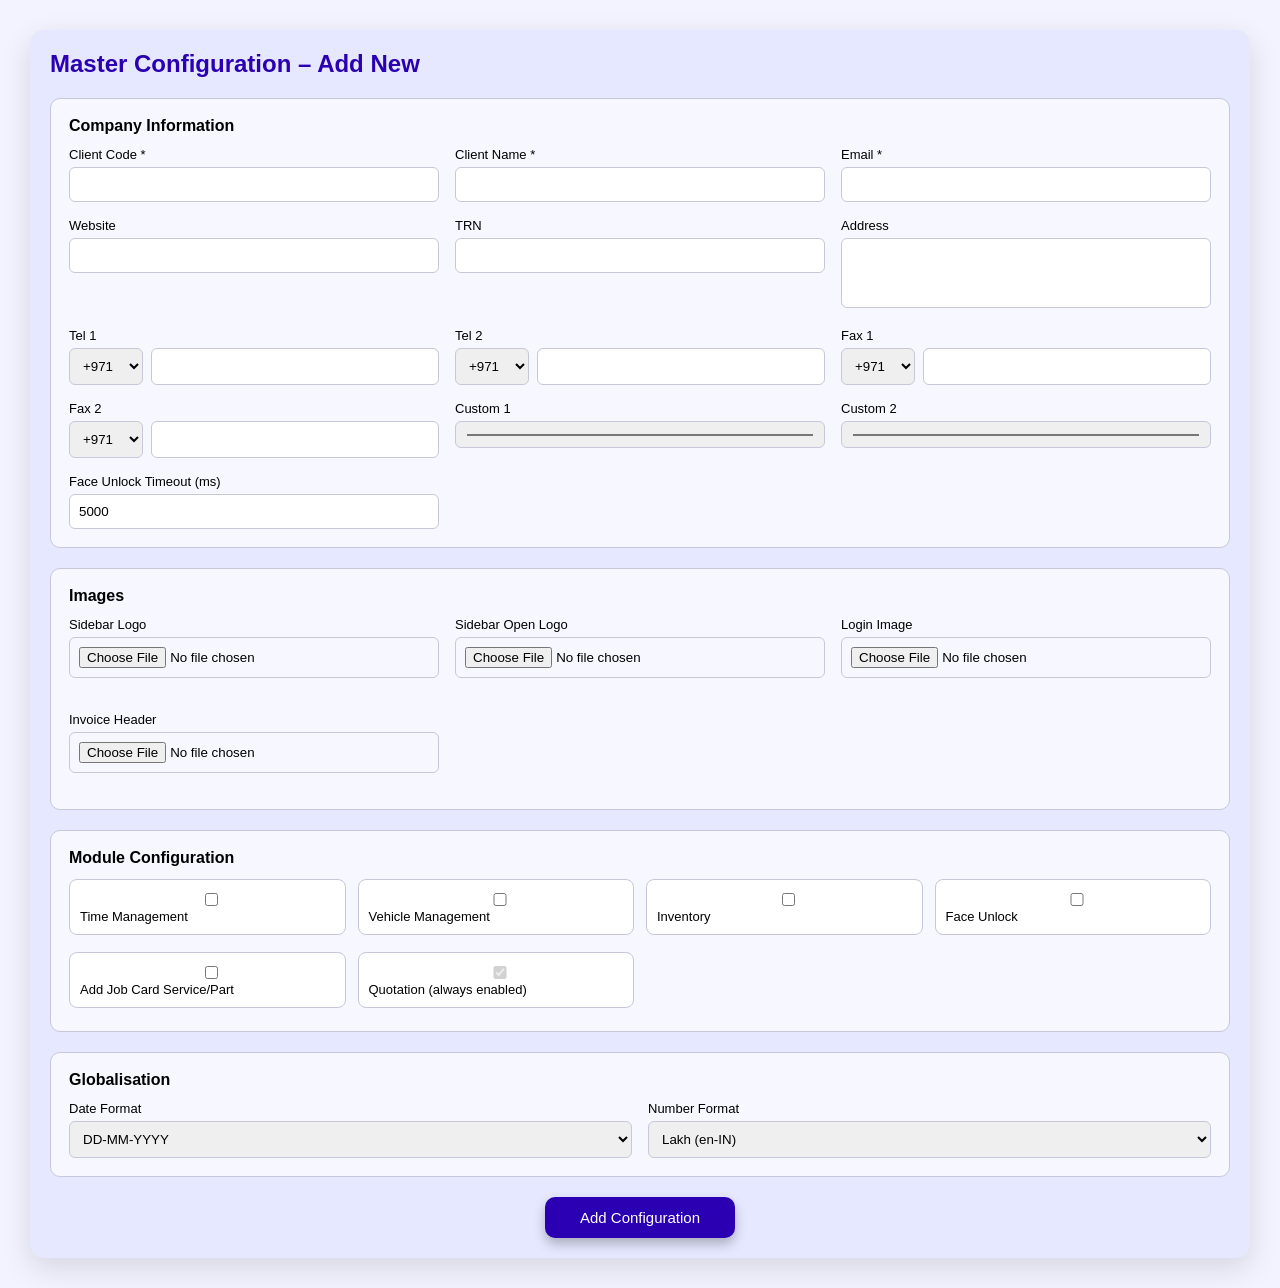
<file: bug/feture/index.html>
<!DOCTYPE html>
<html lang="en">
<head>
<meta charset="UTF-8">
<title>Master Configuration – Add</title>

<style>
:root {
  --primary: #2A00B2;
  --bg: #E5E8FF;
  --card: #F7F8FF;
  --border: #c7c7d9;
}

* { box-sizing: border-box; font-family: Arial, sans-serif; }

body {
  margin: 0;
  padding: 30px;
  background: #f2f3ff;
}

.container {
  max-width: 1300px;
  margin: auto;
  background: var(--bg);
  padding: 20px;
  border-radius: 14px;
  box-shadow: 0 10px 30px rgba(0,0,0,.12);
}

h2 {
  margin-top: 0;
  color: var(--primary);
}

.section {
  background: var(--card);
  border: 1px solid var(--border);
  border-radius: 10px;
  padding: 18px;
  margin-bottom: 20px;
}

.section-title {
  font-weight: bold;
  margin-bottom: 12px;
}

/* Grid */
.grid {
  display: grid;
  grid-template-columns: repeat(auto-fit, minmax(300px, 1fr));
  gap: 16px;
}

/* Inputs */
label {
  font-size: 13px;
  margin-bottom: 5px;
  display: block;
}

input, select, textarea {
  width: 100%;
  padding: 9px;
  border-radius: 6px;
  border: 1px solid var(--border);
}

textarea { resize: none; height: 70px; }

.phone-group {
  display: flex;
  gap: 8px;
}

.phone-group select {
  width: 90px;
}

.error {
  color: red;
  font-size: 12px;
}

/* Checkbox tiles */
.tiles {
  display: grid;
  grid-template-columns: repeat(auto-fit, minmax(220px,1fr));
  gap: 12px;
}

.tile {
  border: 1px solid var(--border);
  padding: 10px;
  border-radius: 8px;
  background: #fff;
}

/* Image preview */
.preview {
  margin-top: 6px;
  max-height: 60px;
}

/* Button */
.actions {
  text-align: center;
  margin-top: 20px;
}

button {
  background: var(--primary);
  color: #fff;
  padding: 12px 35px;
  border: none;
  border-radius: 10px;
  font-size: 15px;
  cursor: pointer;
  box-shadow: 0 6px 12px rgba(0,0,0,.25);
}
</style>
</head>

<body>

<div class="container">
  <h2>Master Configuration – Add New</h2>

  <!-- COMPANY INFO -->
  <div class="section">
    <div class="section-title">Company Information</div>

    <div class="grid">
      <div>
        <label>Client Code *</label>
        <input id="clientCode" required>
      </div>
      <div>
        <label>Client Name *</label>
        <input id="clientName" required>
      </div>
      <div>
        <label>Email *</label>
        <input id="email" type="email">
      </div>
      <div>
        <label>Website</label>
        <input id="website">
      </div>
      <div>
        <label>TRN</label>
        <input id="trn">
      </div>
      <div>
        <label>Address</label>
        <textarea id="address"></textarea>
      </div>

      <!-- Phones -->
      <div>
        <label>Tel 1</label>
        <div class="phone-group">
          <select id="tel1cc"><option>+971</option></select>
          <input id="tel1" maxlength="12">
        </div>
      </div>
      <div>
        <label>Tel 2</label>
        <div class="phone-group">
          <select id="tel2cc"><option>+971</option></select>
          <input id="tel2" maxlength="12">
        </div>
      </div>

      <div>
        <label>Fax 1</label>
        <div class="phone-group">
          <select id="fax1cc"><option>+971</option></select>
          <input id="fax1" maxlength="12">
        </div>
      </div>
      <div>
        <label>Fax 2</label>
        <div class="phone-group">
          <select id="fax2cc"><option>+971</option></select>
          <input id="fax2" maxlength="12">
        </div>
      </div>

      <div>
        <label>Custom 1</label>
        <input id="custom1" type="color" value="#2A00B2">
      </div>
      <div>
        <label>Custom 2</label>
        <input id="custom2" type="color">
      </div>

      <div>
        <label>Face Unlock Timeout (ms)</label>
        <input id="faceTimeout" type="number" value="5000">
      </div>
    </div>
  </div>

  <!-- FILES -->
  <div class="section">
    <div class="section-title">Images</div>
    <div class="grid">
      <div>
        <label>Sidebar Logo</label>
        <input type="file" accept="image/png,image/jpeg" onchange="previewImage(this,'p1',46,42)">
        <img id="p1" class="preview">
      </div>
      <div>
        <label>Sidebar Open Logo</label>
        <input type="file" accept="image/png,image/jpeg" onchange="previewImage(this,'p2',475,192)">
        <img id="p2" class="preview">
      </div>
      <div>
        <label>Login Image</label>
        <input type="file" accept="image/png,image/jpeg" onchange="previewImage(this,'p3',404,404)">
        <img id="p3" class="preview">
      </div>
      <div>
        <label>Invoice Header</label>
        <input type="file" accept="image/png,image/jpeg" onchange="previewImage(this,'p4',935,103)">
        <img id="p4" class="preview">
      </div>
    </div>
  </div>

  <!-- MODULES -->
  <div class="section">
    <div class="section-title">Module Configuration</div>
    <div class="tiles">
      <label class="tile"><input type="checkbox" id="timeMgmt"> Time Management</label>
      <label class="tile"><input type="checkbox" id="vehicleMgmt"> Vehicle Management</label>
      <label class="tile"><input type="checkbox" id="inventory"> Inventory</label>
      <label class="tile"><input type="checkbox" id="faceUnlock"> Face Unlock</label>
      <label class="tile"><input type="checkbox" id="jobCard"> Add Job Card Service/Part</label>
      <label class="tile"><input type="checkbox" id="quotation" checked disabled> Quotation (always enabled)</label>
    </div>
  </div>

  <!-- GLOBAL -->
  <div class="section">
    <div class="section-title">Globalisation</div>
    <div class="grid">
      <div>
        <label>Date Format</label>
        <select id="dateFormat">
          <option>DD-MM-YYYY</option>
          <option>YYYY-MM-DD</option>
        </select>
      </div>
      <div>
        <label>Number Format</label>
        <select id="numberFormat">
          <option value="en-IN">Lakh (en-IN)</option>
          <option value="en-US">Million (en-US)</option>
        </select>
      </div>
    </div>
  </div>

  <div class="actions">
    <button onclick="saveConfig()">Add Configuration</button>
  </div>
</div>

<script>
/* INIT STORAGE */
if (!localStorage.masterConfig) {
  localStorage.masterConfig = JSON.stringify([]);
}

/* PHONE DIGITS ONLY */
document.querySelectorAll("input[maxlength]").forEach(i => {
  i.addEventListener("input", () => i.value = i.value.replace(/\D/g,''));
});

/* MODULE DEPENDENCY */
document.getElementById("timeMgmt").addEventListener("change", e => {
  if (e.target.checked) {
    document.getElementById("vehicleMgmt").checked = true;
  }
});

/* IMAGE VALIDATION + PREVIEW */
function previewImage(input, imgId, maxW, maxH) {
  const file = input.files[0];
  if (!file) return;

  if (!["image/png","image/jpeg"].includes(file.type)) {
    alert("Only PNG/JPG allowed");
    input.value="";
    return;
  }

  const img = new Image();
  img.onload = () => {
    if (img.width > maxW || img.height > maxH) {
      alert(`Max size ${maxW}x${maxH}px`);
      input.value="";
    } else {
      document.getElementById(imgId).src = img.src;
    }
  };
  img.src = URL.createObjectURL(file);
}

/* SAVE */
function saveConfig() {
  const data = {
    _id: Date.now() + Math.random(),
    companyInfo: {
      clientCode: clientCode.value,
      clientName: clientName.value,
      email: email.value,
      website: website.value,
      TRN: trn.value,
      address: address.value,
      tel1: { countryCode: tel1cc.value, number: tel1.value },
      tel2: { countryCode: tel2cc.value, number: tel2.value },
      fax1: { countryCode: fax1cc.value, number: fax1.value },
      fax2: { countryCode: fax2cc.value, number: fax2.value },
      custom1: custom1.value,
      custom2: custom2.value,
      faceUnlockTimeout: faceTimeout.value
    },
    moduleConfiguration: {
      timeManagement: timeMgmt.checked,
      vehicleManagement: vehicleMgmt.checked,
      inventory: inventory.checked,
      faceUnlock: faceUnlock.checked,
      addJobCardServicePart: jobCard.checked,
      quotation: true
    },
    globalisation: {
      dateFormat: dateFormat.value,
      numberFormat: numberFormat.value
    }
  };

  const arr = JSON.parse(localStorage.masterConfig);
  arr.push(data);
  localStorage.masterConfig = JSON.stringify(arr);

  alert("Configuration added successfully!");
}
</script>

</body>
</html>
</file>
